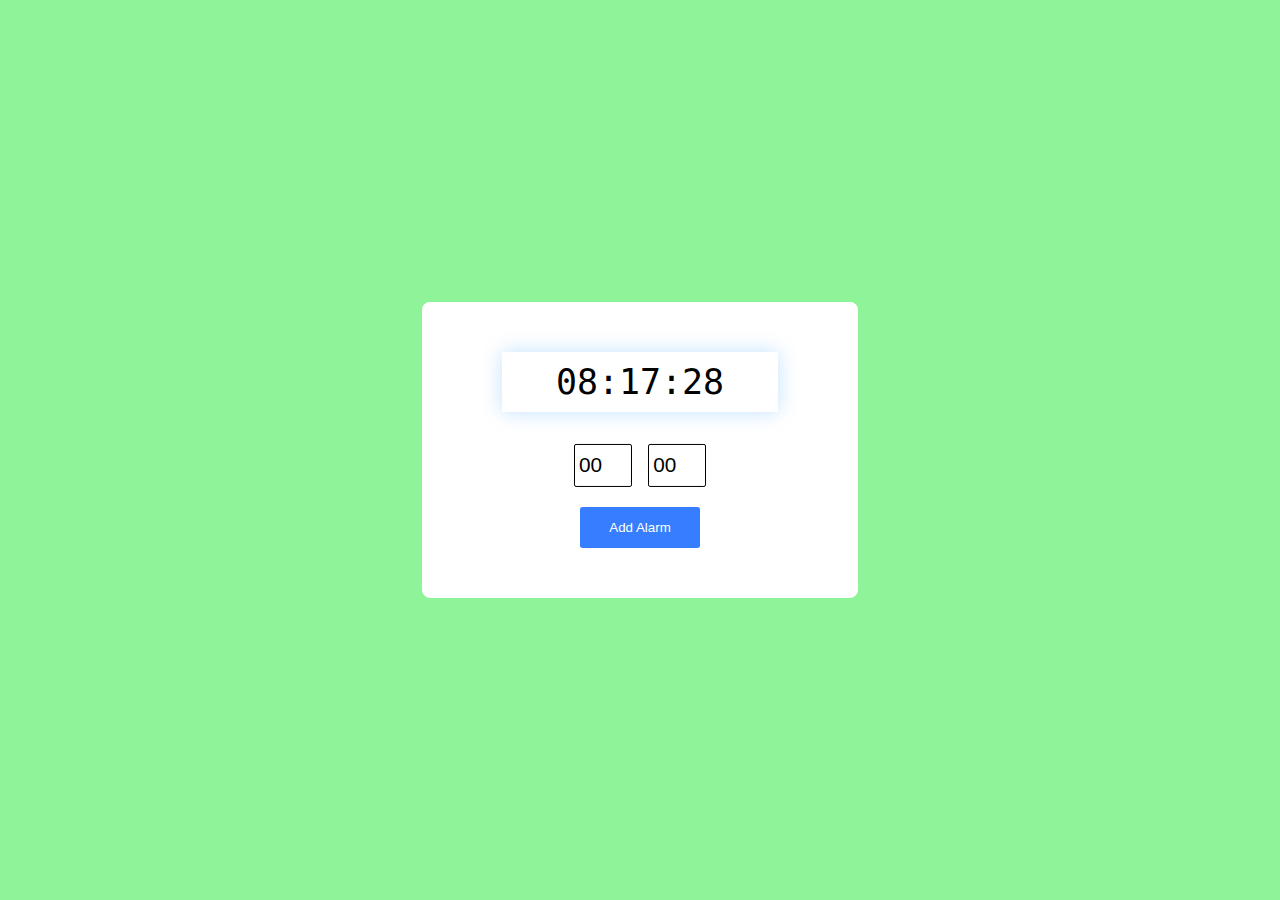
<file: index.html>
<!DOCTYPE html>
<html lang="en" >
<head>
  <meta charset="UTF-8">
  <title>Alarm Clock &amp; JavaScript</title>
  <link rel="stylesheet" href="./style.css">

</head>
<body>
<link
      rel="stylesheet"
      href="https://cdnjs.cloudflare.com/ajax/libs/font-awesome/6.2.1/css/all.min.css"
    />
<div class="wrapper">
      <div class="timer-display">00:00:00</div>
      <div class="container">
        <div class="inputs">
          <input
            type="number"
            id="hourInput"
            placeholder="00"
            min="0"
            max="23"
          />
          <input
            type="number"
            id="minuteInput"
            placeholder="00"
            min="0"
            max="59"
          />
        </div>
        <button id="set">Add Alarm</button>
        <div class="activeAlarms"></div>
      </div>
    </div>
  <script  src="./script.js"></script>

</body>
</html>
</file>
<file: style.css>
* {
  padding: 0;
  margin: 0;
  box-sizing: border-box;
  font-family: "Poppins", sans-serif;
}
body {
  background-color: #8ff499;
}
.hide {
  display: none;
}
.wrapper {
  background-color: #ffffff;
  width: 90%;
  max-width: 27.25em;
  padding: 3.12em 5em;
  position: absolute;
  left: 50%;
  top: 50%;
  transform: translate(-50%, -50%);
  border-radius: 0.5em;
}
.timer-display {
  font-size: 2.18em;
  text-align: center;
  box-shadow: 0 0 20px rgba(0,139,253,0.25);
  padding: 10px 30px;
  font-family: "Roboto Mono", monospace;
}
.inputs {
  display: flex;
  align-items: center;
  justify-content: center;
  gap: 1em;
  margin-top: 2em;
}
.inputs input {
  width: 2.8em;
  font-size: 1.3em;
  border: 1px solid #000000;
  border-radius: 0.1em;
  padding: 0.4em 0.2em;
}
#set {
  background-color: #377dff;
  border: none;
  padding: 1em 2.2em;
  display: block;
  margin: 1.5em auto 0 auto;
  border-radius: 0.2em;
  color: #ffffff;
}
.alarm {
  display: grid;
  grid-template-columns: 8fr 2fr 2fr;
  gap: 1em;
  margin-top: 1.5em;
  align-items: center;
  border-bottom: 1px solid #898f9b;
  padding-bottom: 0.6em;
}
.alarm input[type="checkbox"] {
  appearance: none;
  height: 2em;
  width: 3.75em;
  background-color: #e2e2ec;
  border-radius: 1em;
  position: relative;
  cursor: pointer;
  outline: none;
}
.alarm input[type="checkbox"]:before {
  position: absolute;
  content: "";
  background-color: #757683;
  height: 1.43em;
  width: 1.43em;
  border-radius: 50%;
  top: 0.25em;
  left: 0.25em;
}
.alarm input[type="checkbox"]:checked {
  background-color: #d2e2ff;
}
.alarm input[type="checkbox"]:checked:before {
  background-color: #377dff;
  left: 2em;
}
.deleteButton {
  background-color: transparent;
  font-size: 1.5em;
  color: #377dff;
  border: none;
  cursor: pointer;
}
</file>
